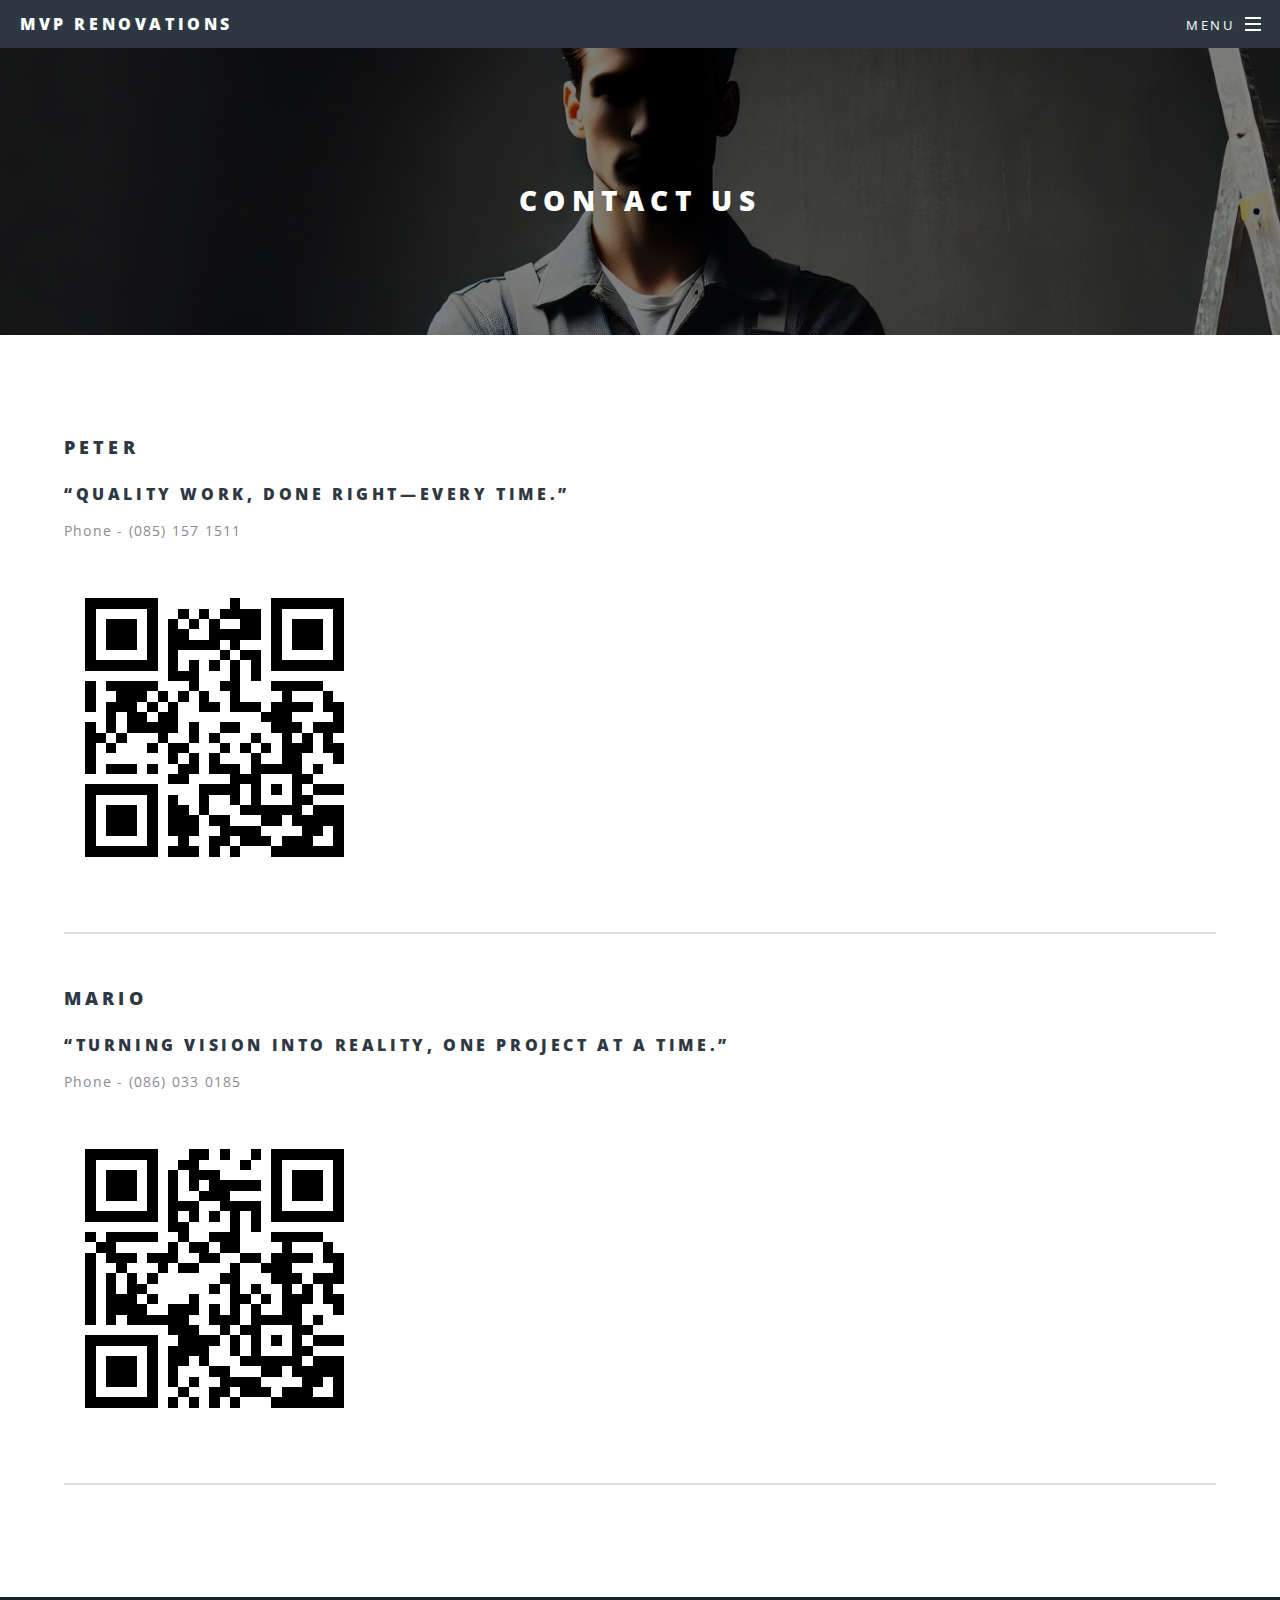
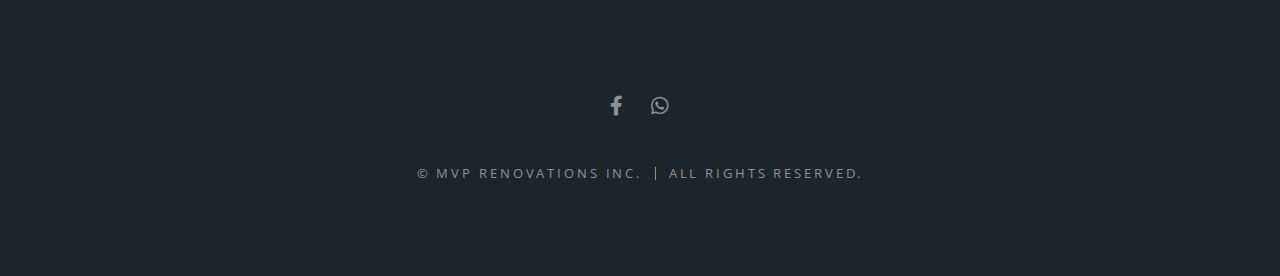
<file: elements.html>
<!DOCTYPE HTML>
<!--
	Spectral by HTML5 UP
	html5up.net | @ajlkn
	Free for personal and commercial use under the CCA 3.0 license (html5up.net/license)
-->
<html>
	<head>
		<title>MVP Renovations</title>
		<meta charset="utf-8" />
		<meta name="viewport" content="width=device-width, initial-scale=1, user-scalable=no" />
		<link rel="stylesheet" href="assets/css/main.css" />
		<noscript><link rel="stylesheet" href="assets/css/noscript.css" /></noscript>
	</head>
	<body class="is-preload">

		<!-- Page Wrapper -->
			<div id="page-wrapper">

				<!-- Header -->
					<header id="header">
						<h1><a href="index.html">MVP Renovations</a></h1>
						<nav id="nav">
							<ul>
								<li class="special">
									<a href="#menu" class="menuToggle"><span>Menu</span></a>
									<div id="menu">
										<ul>
											<li><a href="index.html">Home</a></li>
											<li><a href="elements.html">Contact Us</a></li>
										</ul>
									</div>
								</li>
							</ul>
						</nav>
					</header>

				<!-- Main -->
					<article id="main">
						<header>
							<h2>Contact Us</h2>
						</header>
						<section class="wrapper style5">
							<div class="inner">

								<section>
									<header>
										<h3>Peter</h3>
										<h4>“Quality work, done right—every time.”</h4>
										<p>Phone - (085) 157 1511</p>
										<img src="images/wa01.png" alt="">
									</header>
									<hr />
									<header>
										<h3>Mario</h3>
										<h4>“Turning vision into reality, one project at a time.”</h4>
										<p>Phone - (086) 033 0185</p>
										<img src="images/wa02.png" alt="">
									</header>
									<hr />
								</section>
							</div>
						</section>
					</article>
				

				<!-- Footer -->
					<footer id="footer">
						<ul class="icons">
							<li><a href="#" class="icon brands fa-facebook-f"><span class="label">Facebook</span></a></li>
							<li><a href="#" class="icon brands fa-whatsapp"><span class="label">Whatsapp</span></a></li>
						</ul>
						<ul class="copyright">
							<li>&copy; MVP Renovations Inc.</li><li>All rights reserved.</li>
						</ul>
					</footer>

			</div>

		<!-- Scripts -->
			<script src="assets/js/jquery.min.js"></script>
			<script src="assets/js/jquery.scrollex.min.js"></script>
			<script src="assets/js/jquery.scrolly.min.js"></script>
			<script src="assets/js/browser.min.js"></script>
			<script src="assets/js/breakpoints.min.js"></script>
			<script src="assets/js/util.js"></script>
			<script src="assets/js/main.js"></script>

	</body>
</html>
</file>
<file: assets/css/noscript.css>
/*
	Spectral by HTML5 UP
	html5up.net | @ajlkn
	Free for personal and commercial use under the CCA 3.0 license (html5up.net/license)
*/

/* Banner */

	body.is-preload #banner h2 {
		-moz-transform: none;
		-webkit-transform: none;
		-ms-transform: none;
		transform: none;
		opacity: 1;
	}

		body.is-preload #banner h2:before, body.is-preload #banner h2:after {
			width: 100%;
		}

	body.is-preload #banner .more {
		-moz-transform: none;
		-webkit-transform: none;
		-ms-transform: none;
		transform: none;
		opacity: 1;
	}

	body.is-preload #banner:after {
		opacity: 0;
	}
</file>
<file: assets/css/main.css>
@import url(fontawesome-all.min.css);
@import url("https://fonts.googleapis.com/css?family=Open+Sans:400,400italic,600,600italic,800,800italic");

/*
	Spectral by HTML5 UP
	html5up.net | @ajlkn
	Free for personal and commercial use under the CCA 3.0 license (html5up.net/license)
*/

html, body, div, span, applet, object,
iframe, h1, h2, h3, h4, h5, h6, p, blockquote,
pre, a, abbr, acronym, address, big, cite,
code, del, dfn, em, img, ins, kbd, q, s, samp,
small, strike, strong, sub, sup, tt, var, b,
u, i, center, dl, dt, dd, ol, ul, li, fieldset,
form, label, legend, table, caption, tbody,
tfoot, thead, tr, th, td, article, aside,
canvas, details, embed, figure, figcaption,
footer, header, hgroup, menu, nav, output, ruby,
section, summary, time, mark, audio, video {
	margin: 0;
	padding: 0;
	border: 0;
	font-size: 100%;
	font: inherit;
	vertical-align: baseline;}

article, aside, details, figcaption, figure,
footer, header, hgroup, menu, nav, section {
	display: block;}

body {
	line-height: 1;
}

ol, ul {
	list-style: none;
}

blockquote, q {
	quotes: none;
}

	blockquote:before, blockquote:after, q:before, q:after {
		content: '';
		content: none;
	}

table {
	border-collapse: collapse;
	border-spacing: 0;
}

body {
	-webkit-text-size-adjust: none;
}

mark {
	background-color: transparent;
	color: inherit;
}

input::-moz-focus-inner {
	border: 0;
	padding: 0;
}

input, select, textarea {
	-moz-appearance: none;
	-webkit-appearance: none;
	-ms-appearance: none;
	appearance: none;
}

/* Basic */

	@-ms-viewport {
		width: device-width;
	}

	html {
		box-sizing: border-box;
	}

	*, *:before, *:after {
		box-sizing: inherit;
	}

	body {
		background: #202020;
	}

		body.is-preload *, body.is-preload *:before, body.is-preload *:after {
			-moz-animation: none !important;
			-webkit-animation: none !important;
			-ms-animation: none !important;
			animation: none !important;
			-moz-transition: none !important;
			-webkit-transition: none !important;
			-ms-transition: none !important;
			transition: none !important;
		}

	body, input, select, textarea {
		color: #fff;
		font-family: "Open Sans", Helvetica, sans-serif;
		font-size: 15pt;
		font-weight: 400;
		letter-spacing: 0.075em;
		line-height: 1.65em;
	}

		@media screen and (max-width: 1680px) {

			body, input, select, textarea {
				font-size: 13pt;
			}

		}

		@media screen and (max-width: 1280px) {

			body, input, select, textarea {
				font-size: 12pt;
			}

		}

		@media screen and (max-width: 736px) {

			body, input, select, textarea {
				font-size: 11pt;
				letter-spacing: 0.0375em;
			}

		}

	a {
		-moz-transition: color 0.2s ease, border-bottom-color 0.2s ease;
		-webkit-transition: color 0.2s ease, border-bottom-color 0.2s ease;
		-ms-transition: color 0.2s ease, border-bottom-color 0.2s ease;
		transition: color 0.2s ease, border-bottom-color 0.2s ease;
		border-bottom: dotted 1px;
		color: inherit;
		text-decoration: none;
	}

		a:hover {
			border-bottom-color: transparent;
		}

	strong, b {
		color: #fff;
		font-weight: 600;
	}

	em, i {
		font-style: italic;
	}

	p {
		margin: 0 0 2em 0;
	}

	h1, h2, h3, h4, h5, h6 {
		color: #fff;
		font-weight: 800;
		letter-spacing: 0.225em;
		line-height: 1em;
		margin: 0 0 1em 0;
		text-transform: uppercase;
	}

		h1 a, h2 a, h3 a, h4 a, h5 a, h6 a {
			color: inherit;
			text-decoration: none;
		}

	h2 {
		font-size: 1.35em;
		line-height: 1.75em;
	}

		@media screen and (max-width: 736px) {

			h2 {
				font-size: 1.1em;
				line-height: 1.65em;
			}

		}

	h3 {
		font-size: 1.15em;
		line-height: 1.75em;
	}

		@media screen and (max-width: 736px) {

			h3 {
				font-size: 1em;
				line-height: 1.65em;
			}

		}

	h4 {
		font-size: 1em;
		line-height: 1.5em;
	}

	h5 {
		font-size: 0.8em;
		line-height: 1.5em;
	}

	h6 {
		font-size: 0.7em;
		line-height: 1.5em;
	}

	sub {
		font-size: 0.8em;
		position: relative;
		top: 0.5em;
	}

	sup {
		font-size: 0.8em;
		position: relative;
		top: -0.5em;
	}

	hr {
		border: 0;
		border-bottom: solid 2px #fff;
		margin: 3em 0;
	}

		hr.major {
			margin: 4.5em 0;
		}

	blockquote {
		border-left: solid 4px #fff;
		font-style: italic;
		margin: 0 0 2em 0;
		padding: 0.5em 0 0.5em 2em;
	}

	code {
		background: rgba(144, 144, 144, 0.25);
		border-radius: 3px;
		font-family: "Courier New", monospace;
		font-size: 0.9em;
		letter-spacing: 0;
		margin: 0 0.25em;
		padding: 0.25em 0.65em;
	}

	pre {
		-webkit-overflow-scrolling: touch;
		font-family: "Courier New", monospace;
		font-size: 0.9em;
		margin: 0 0 2em 0;
	}

		pre code {
			display: block;
			line-height: 1.75em;
			padding: 1em 1.5em;
			overflow-x: auto;
		}

	.align-left {
		text-align: left;
	}

	.align-center {
		text-align: center;
	}

	.align-right {
		text-align: right;
	}

/* Row */

	.row {
		display: flex;
		flex-wrap: wrap;
		box-sizing: border-box;
		align-items: stretch;
	}

		.row > * {
			box-sizing: border-box;
		}

		.row.gtr-uniform > * > :last-child {
			margin-bottom: 0;
		}

		.row.aln-left {
			justify-content: flex-start;
		}

		.row.aln-center {
			justify-content: center;
		}

		.row.aln-right {
			justify-content: flex-end;
		}

		.row.aln-top {
			align-items: flex-start;
		}

		.row.aln-middle {
			align-items: center;
		}

		.row.aln-bottom {
			align-items: flex-end;
		}

		.row > .imp {
			order: -1;
		}

		.row > .col-1 {
			width: 8.33333%;
		}

		.row > .off-1 {
			margin-left: 8.33333%;
		}

		.row > .col-2 {
			width: 16.66667%;
		}

		.row > .off-2 {
			margin-left: 16.66667%;
		}

		.row > .col-3 {
			width: 25%;
		}

		.row > .off-3 {
			margin-left: 25%;
		}

		.row > .col-4 {
			width: 33.33333%;
		}

		.row > .off-4 {
			margin-left: 33.33333%;
		}

		.row > .col-5 {
			width: 41.66667%;
		}

		.row > .off-5 {
			margin-left: 41.66667%;
		}

		.row > .col-6 {
			width: 50%;
		}

		.row > .off-6 {
			margin-left: 50%;
		}

		.row > .col-7 {
			width: 58.33333%;
		}

		.row > .off-7 {
			margin-left: 58.33333%;
		}

		.row > .col-8 {
			width: 66.66667%;
		}

		.row > .off-8 {
			margin-left: 66.66667%;
		}

		.row > .col-9 {
			width: 75%;
		}

		.row > .off-9 {
			margin-left: 75%;
		}

		.row > .col-10 {
			width: 83.33333%;
		}

		.row > .off-10 {
			margin-left: 83.33333%;
		}

		.row > .col-11 {
			width: 91.66667%;
		}

		.row > .off-11 {
			margin-left: 91.66667%;
		}

		.row > .col-12 {
			width: 100%;
		}

		.row > .off-12 {
			margin-left: 100%;
		}

		.row.gtr-0 {
			margin-top: 0;
			margin-left: 0em;
		}

			.row.gtr-0 > * {
				padding: 0 0 0 0em;
			}

			.row.gtr-0.gtr-uniform {
				margin-top: 0em;
			}

				.row.gtr-0.gtr-uniform > * {
					padding-top: 0em;
				}

		.row.gtr-25 {
			margin-top: 0;
			margin-left: -0.375em;
		}

			.row.gtr-25 > * {
				padding: 0 0 0 0.375em;
			}

			.row.gtr-25.gtr-uniform {
				margin-top: -0.375em;
			}

				.row.gtr-25.gtr-uniform > * {
					padding-top: 0.375em;
				}

		.row.gtr-50 {
			margin-top: 0;
			margin-left: -0.75em;
		}

			.row.gtr-50 > * {
				padding: 0 0 0 0.75em;
			}

			.row.gtr-50.gtr-uniform {
				margin-top: -0.75em;
			}

				.row.gtr-50.gtr-uniform > * {
					padding-top: 0.75em;
				}

		.row {
			margin-top: 0;
			margin-left: -1.5em;
		}

			.row > * {
				padding: 0 0 0 1.5em;
			}

			.row.gtr-uniform {
				margin-top: -1.5em;
			}

				.row.gtr-uniform > * {
					padding-top: 1.5em;
				}

		.row.gtr-150 {
			margin-top: 0;
			margin-left: -2.25em;
		}

			.row.gtr-150 > * {
				padding: 0 0 0 2.25em;
			}

			.row.gtr-150.gtr-uniform {
				margin-top: -2.25em;
			}

				.row.gtr-150.gtr-uniform > * {
					padding-top: 2.25em;
				}

		.row.gtr-200 {
			margin-top: 0;
			margin-left: -3em;
		}

			.row.gtr-200 > * {
				padding: 0 0 0 3em;
			}

			.row.gtr-200.gtr-uniform {
				margin-top: -3em;
			}

				.row.gtr-200.gtr-uniform > * {
					padding-top: 3em;
				}

		@media screen and (max-width: 1680px) {

			.row {
				display: flex;
				flex-wrap: wrap;
				box-sizing: border-box;
				align-items: stretch;
			}

				.row > * {
					box-sizing: border-box;
				}

				.row.gtr-uniform > * > :last-child {
					margin-bottom: 0;
				}

				.row.aln-left {
					justify-content: flex-start;
				}

				.row.aln-center {
					justify-content: center;
				}

				.row.aln-right {
					justify-content: flex-end;
				}

				.row.aln-top {
					align-items: flex-start;
				}

				.row.aln-middle {
					align-items: center;
				}

				.row.aln-bottom {
					align-items: flex-end;
				}

				.row > .imp-xlarge {
					order: -1;
				}

				.row > .col-1-xlarge {
					width: 8.33333%;
				}

				.row > .off-1-xlarge {
					margin-left: 8.33333%;
				}

				.row > .col-2-xlarge {
					width: 16.66667%;
				}

				.row > .off-2-xlarge {
					margin-left: 16.66667%;
				}

				.row > .col-3-xlarge {
					width: 25%;
				}

				.row > .off-3-xlarge {
					margin-left: 25%;
				}

				.row > .col-4-xlarge {
					width: 33.33333%;
				}

				.row > .off-4-xlarge {
					margin-left: 33.33333%;
				}

				.row > .col-5-xlarge {
					width: 41.66667%;
				}

				.row > .off-5-xlarge {
					margin-left: 41.66667%;
				}

				.row > .col-6-xlarge {
					width: 50%;
				}

				.row > .off-6-xlarge {
					margin-left: 50%;
				}

				.row > .col-7-xlarge {
					width: 58.33333%;
				}

				.row > .off-7-xlarge {
					margin-left: 58.33333%;
				}

				.row > .col-8-xlarge {
					width: 66.66667%;
				}

				.row > .off-8-xlarge {
					margin-left: 66.66667%;
				}

				.row > .col-9-xlarge {
					width: 75%;
				}

				.row > .off-9-xlarge {
					margin-left: 75%;
				}

				.row > .col-10-xlarge {
					width: 83.33333%;
				}

				.row > .off-10-xlarge {
					margin-left: 83.33333%;
				}

				.row > .col-11-xlarge {
					width: 91.66667%;
				}

				.row > .off-11-xlarge {
					margin-left: 91.66667%;
				}

				.row > .col-12-xlarge {
					width: 100%;
				}

				.row > .off-12-xlarge {
					margin-left: 100%;
				}

				.row.gtr-0 {
					margin-top: 0;
					margin-left: 0em;
				}

					.row.gtr-0 > * {
						padding: 0 0 0 0em;
					}

					.row.gtr-0.gtr-uniform {
						margin-top: 0em;
					}

						.row.gtr-0.gtr-uniform > * {
							padding-top: 0em;
						}

				.row.gtr-25 {
					margin-top: 0;
					margin-left: -0.375em;
				}

					.row.gtr-25 > * {
						padding: 0 0 0 0.375em;
					}

					.row.gtr-25.gtr-uniform {
						margin-top: -0.375em;
					}

						.row.gtr-25.gtr-uniform > * {
							padding-top: 0.375em;
						}

				.row.gtr-50 {
					margin-top: 0;
					margin-left: -0.75em;
				}

					.row.gtr-50 > * {
						padding: 0 0 0 0.75em;
					}

					.row.gtr-50.gtr-uniform {
						margin-top: -0.75em;
					}

						.row.gtr-50.gtr-uniform > * {
							padding-top: 0.75em;
						}

				.row {
					margin-top: 0;
					margin-left: -1.5em;
				}

					.row > * {
						padding: 0 0 0 1.5em;
					}

					.row.gtr-uniform {
						margin-top: -1.5em;
					}

						.row.gtr-uniform > * {
							padding-top: 1.5em;
						}

				.row.gtr-150 {
					margin-top: 0;
					margin-left: -2.25em;
				}

					.row.gtr-150 > * {
						padding: 0 0 0 2.25em;
					}

					.row.gtr-150.gtr-uniform {
						margin-top: -2.25em;
					}

						.row.gtr-150.gtr-uniform > * {
							padding-top: 2.25em;
						}

				.row.gtr-200 {
					margin-top: 0;
					margin-left: -3em;
				}

					.row.gtr-200 > * {
						padding: 0 0 0 3em;
					}

					.row.gtr-200.gtr-uniform {
						margin-top: -3em;
					}

						.row.gtr-200.gtr-uniform > * {
							padding-top: 3em;
						}

		}

		@media screen and (max-width: 1280px) {

			.row {
				display: flex;
				flex-wrap: wrap;
				box-sizing: border-box;
				align-items: stretch;
			}

				.row > * {
					box-sizing: border-box;
				}

				.row.gtr-uniform > * > :last-child {
					margin-bottom: 0;
				}

				.row.aln-left {
					justify-content: flex-start;
				}

				.row.aln-center {
					justify-content: center;
				}

				.row.aln-right {
					justify-content: flex-end;
				}

				.row.aln-top {
					align-items: flex-start;
				}

				.row.aln-middle {
					align-items: center;
				}

				.row.aln-bottom {
					align-items: flex-end;
				}

				.row > .imp-large {
					order: -1;
				}

				.row > .col-1-large {
					width: 8.33333%;
				}

				.row > .off-1-large {
					margin-left: 8.33333%;
				}

				.row > .col-2-large {
					width: 16.66667%;
				}

				.row > .off-2-large {
					margin-left: 16.66667%;
				}

				.row > .col-3-large {
					width: 25%;
				}

				.row > .off-3-large {
					margin-left: 25%;
				}

				.row > .col-4-large {
					width: 33.33333%;
				}

				.row > .off-4-large {
					margin-left: 33.33333%;
				}

				.row > .col-5-large {
					width: 41.66667%;
				}

				.row > .off-5-large {
					margin-left: 41.66667%;
				}

				.row > .col-6-large {
					width: 50%;
				}

				.row > .off-6-large {
					margin-left: 50%;
				}

				.row > .col-7-large {
					width: 58.33333%;
				}

				.row > .off-7-large {
					margin-left: 58.33333%;
				}

				.row > .col-8-large {
					width: 66.66667%;
				}

				.row > .off-8-large {
					margin-left: 66.66667%;
				}

				.row > .col-9-large {
					width: 75%;
				}

				.row > .off-9-large {
					margin-left: 75%;
				}

				.row > .col-10-large {
					width: 83.33333%;
				}

				.row > .off-10-large {
					margin-left: 83.33333%;
				}

				.row > .col-11-large {
					width: 91.66667%;
				}

				.row > .off-11-large {
					margin-left: 91.66667%;
				}

				.row > .col-12-large {
					width: 100%;
				}

				.row > .off-12-large {
					margin-left: 100%;
				}

				.row.gtr-0 {
					margin-top: 0;
					margin-left: 0em;
				}

					.row.gtr-0 > * {
						padding: 0 0 0 0em;
					}

					.row.gtr-0.gtr-uniform {
						margin-top: 0em;
					}

						.row.gtr-0.gtr-uniform > * {
							padding-top: 0em;
						}

				.row.gtr-25 {
					margin-top: 0;
					margin-left: -0.375em;
				}

					.row.gtr-25 > * {
						padding: 0 0 0 0.375em;
					}

					.row.gtr-25.gtr-uniform {
						margin-top: -0.375em;
					}

						.row.gtr-25.gtr-uniform > * {
							padding-top: 0.375em;
						}

				.row.gtr-50 {
					margin-top: 0;
					margin-left: -0.75em;
				}

					.row.gtr-50 > * {
						padding: 0 0 0 0.75em;
					}

					.row.gtr-50.gtr-uniform {
						margin-top: -0.75em;
					}

						.row.gtr-50.gtr-uniform > * {
							padding-top: 0.75em;
						}

				.row {
					margin-top: 0;
					margin-left: -1.5em;
				}

					.row > * {
						padding: 0 0 0 1.5em;
					}

					.row.gtr-uniform {
						margin-top: -1.5em;
					}

						.row.gtr-uniform > * {
							padding-top: 1.5em;
						}

				.row.gtr-150 {
					margin-top: 0;
					margin-left: -2.25em;
				}

					.row.gtr-150 > * {
						padding: 0 0 0 2.25em;
					}

					.row.gtr-150.gtr-uniform {
						margin-top: -2.25em;
					}

						.row.gtr-150.gtr-uniform > * {
							padding-top: 2.25em;
						}

				.row.gtr-200 {
					margin-top: 0;
					margin-left: -3em;
				}

					.row.gtr-200 > * {
						padding: 0 0 0 3em;
					}

					.row.gtr-200.gtr-uniform {
						margin-top: -3em;
					}

						.row.gtr-200.gtr-uniform > * {
							padding-top: 3em;
						}

		}

		@media screen and (max-width: 980px) {

			.row {
				display: flex;
				flex-wrap: wrap;
				box-sizing: border-box;
				align-items: stretch;
			}

				.row > * {
					box-sizing: border-box;
				}

				.row.gtr-uniform > * > :last-child {
					margin-bottom: 0;
				}

				.row.aln-left {
					justify-content: flex-start;
				}

				.row.aln-center {
					justify-content: center;
				}

				.row.aln-right {
					justify-content: flex-end;
				}

				.row.aln-top {
					align-items: flex-start;
				}

				.row.aln-middle {
					align-items: center;
				}

				.row.aln-bottom {
					align-items: flex-end;
				}

				.row > .imp-medium {
					order: -1;
				}

				.row > .col-1-medium {
					width: 8.33333%;
				}

				.row > .off-1-medium {
					margin-left: 8.33333%;
				}

				.row > .col-2-medium {
					width: 16.66667%;
				}

				.row > .off-2-medium {
					margin-left: 16.66667%;
				}

				.row > .col-3-medium {
					width: 25%;
				}

				.row > .off-3-medium {
					margin-left: 25%;
				}

				.row > .col-4-medium {
					width: 33.33333%;
				}

				.row > .off-4-medium {
					margin-left: 33.33333%;
				}

				.row > .col-5-medium {
					width: 41.66667%;
				}

				.row > .off-5-medium {
					margin-left: 41.66667%;
				}

				.row > .col-6-medium {
					width: 50%;
				}

				.row > .off-6-medium {
					margin-left: 50%;
				}

				.row > .col-7-medium {
					width: 58.33333%;
				}

				.row > .off-7-medium {
					margin-left: 58.33333%;
				}

				.row > .col-8-medium {
					width: 66.66667%;
				}

				.row > .off-8-medium {
					margin-left: 66.66667%;
				}

				.row > .col-9-medium {
					width: 75%;
				}

				.row > .off-9-medium {
					margin-left: 75%;
				}

				.row > .col-10-medium {
					width: 83.33333%;
				}

				.row > .off-10-medium {
					margin-left: 83.33333%;
				}

				.row > .col-11-medium {
					width: 91.66667%;
				}

				.row > .off-11-medium {
					margin-left: 91.66667%;
				}

				.row > .col-12-medium {
					width: 100%;
				}

				.row > .off-12-medium {
					margin-left: 100%;
				}

				.row.gtr-0 {
					margin-top: 0;
					margin-left: 0em;
				}

					.row.gtr-0 > * {
						padding: 0 0 0 0em;
					}

					.row.gtr-0.gtr-uniform {
						margin-top: 0em;
					}

						.row.gtr-0.gtr-uniform > * {
							padding-top: 0em;
						}

				.row.gtr-25 {
					margin-top: 0;
					margin-left: -0.375em;
				}

					.row.gtr-25 > * {
						padding: 0 0 0 0.375em;
					}

					.row.gtr-25.gtr-uniform {
						margin-top: -0.375em;
					}

						.row.gtr-25.gtr-uniform > * {
							padding-top: 0.375em;
						}

				.row.gtr-50 {
					margin-top: 0;
					margin-left: -0.75em;
				}

					.row.gtr-50 > * {
						padding: 0 0 0 0.75em;
					}

					.row.gtr-50.gtr-uniform {
						margin-top: -0.75em;
					}

						.row.gtr-50.gtr-uniform > * {
							padding-top: 0.75em;
						}

				.row {
					margin-top: 0;
					margin-left: -1.5em;
				}

					.row > * {
						padding: 0 0 0 1.5em;
					}

					.row.gtr-uniform {
						margin-top: -1.5em;
					}

						.row.gtr-uniform > * {
							padding-top: 1.5em;
						}

				.row.gtr-150 {
					margin-top: 0;
					margin-left: -2.25em;
				}

					.row.gtr-150 > * {
						padding: 0 0 0 2.25em;
					}

					.row.gtr-150.gtr-uniform {
						margin-top: -2.25em;
					}

						.row.gtr-150.gtr-uniform > * {
							padding-top: 2.25em;
						}

				.row.gtr-200 {
					margin-top: 0;
					margin-left: -3em;
				}

					.row.gtr-200 > * {
						padding: 0 0 0 3em;
					}

					.row.gtr-200.gtr-uniform {
						margin-top: -3em;
					}

						.row.gtr-200.gtr-uniform > * {
							padding-top: 3em;
						}

		}

		@media screen and (max-width: 736px) {

			.row {
				display: flex;
				flex-wrap: wrap;
				box-sizing: border-box;
				align-items: stretch;
			}

				.row > * {
					box-sizing: border-box;
				}

				.row.gtr-uniform > * > :last-child {
					margin-bottom: 0;
				}

				.row.aln-left {
					justify-content: flex-start;
				}

				.row.aln-center {
					justify-content: center;
				}

				.row.aln-right {
					justify-content: flex-end;
				}

				.row.aln-top {
					align-items: flex-start;
				}

				.row.aln-middle {
					align-items: center;
				}

				.row.aln-bottom {
					align-items: flex-end;
				}

				.row > .imp-small {
					order: -1;
				}

				.row > .col-1-small {
					width: 8.33333%;
				}

				.row > .off-1-small {
					margin-left: 8.33333%;
				}

				.row > .col-2-small {
					width: 16.66667%;
				}

				.row > .off-2-small {
					margin-left: 16.66667%;
				}

				.row > .col-3-small {
					width: 25%;
				}

				.row > .off-3-small {
					margin-left: 25%;
				}

				.row > .col-4-small {
					width: 33.33333%;
				}

				.row > .off-4-small {
					margin-left: 33.33333%;
				}

				.row > .col-5-small {
					width: 41.66667%;
				}

				.row > .off-5-small {
					margin-left: 41.66667%;
				}

				.row > .col-6-small {
					width: 50%;
				}

				.row > .off-6-small {
					margin-left: 50%;
				}

				.row > .col-7-small {
					width: 58.33333%;
				}

				.row > .off-7-small {
					margin-left: 58.33333%;
				}

				.row > .col-8-small {
					width: 66.66667%;
				}

				.row > .off-8-small {
					margin-left: 66.66667%;
				}

				.row > .col-9-small {
					width: 75%;
				}

				.row > .off-9-small {
					margin-left: 75%;
				}

				.row > .col-10-small {
					width: 83.33333%;
				}

				.row > .off-10-small {
					margin-left: 83.33333%;
				}

				.row > .col-11-small {
					width: 91.66667%;
				}

				.row > .off-11-small {
					margin-left: 91.66667%;
				}

				.row > .col-12-small {
					width: 100%;
				}

				.row > .off-12-small {
					margin-left: 100%;
				}

				.row.gtr-0 {
					margin-top: 0;
					margin-left: 0em;
				}

					.row.gtr-0 > * {
						padding: 0 0 0 0em;
					}

					.row.gtr-0.gtr-uniform {
						margin-top: 0em;
					}

						.row.gtr-0.gtr-uniform > * {
							padding-top: 0em;
						}

				.row.gtr-25 {
					margin-top: 0;
					margin-left: -0.375em;
				}

					.row.gtr-25 > * {
						padding: 0 0 0 0.375em;
					}

					.row.gtr-25.gtr-uniform {
						margin-top: -0.375em;
					}

						.row.gtr-25.gtr-uniform > * {
							padding-top: 0.375em;
						}

				.row.gtr-50 {
					margin-top: 0;
					margin-left: -0.75em;
				}

					.row.gtr-50 > * {
						padding: 0 0 0 0.75em;
					}

					.row.gtr-50.gtr-uniform {
						margin-top: -0.75em;
					}

						.row.gtr-50.gtr-uniform > * {
							padding-top: 0.75em;
						}

				.row {
					margin-top: 0;
					margin-left: -1.5em;
				}

					.row > * {
						padding: 0 0 0 1.5em;
					}

					.row.gtr-uniform {
						margin-top: -1.5em;
					}

						.row.gtr-uniform > * {
							padding-top: 1.5em;
						}

				.row.gtr-150 {
					margin-top: 0;
					margin-left: -2.25em;
				}

					.row.gtr-150 > * {
						padding: 0 0 0 2.25em;
					}

					.row.gtr-150.gtr-uniform {
						margin-top: -2.25em;
					}

						.row.gtr-150.gtr-uniform > * {
							padding-top: 2.25em;
						}

				.row.gtr-200 {
					margin-top: 0;
					margin-left: -3em;
				}

					.row.gtr-200 > * {
						padding: 0 0 0 3em;
					}

					.row.gtr-200.gtr-uniform {
						margin-top: -3em;
					}

						.row.gtr-200.gtr-uniform > * {
							padding-top: 3em;
						}

		}

		@media screen and (max-width: 480px) {

			.row {
				display: flex;
				flex-wrap: wrap;
				box-sizing: border-box;
				align-items: stretch;
			}

				.row > * {
					box-sizing: border-box;
				}

				.row.gtr-uniform > * > :last-child {
					margin-bottom: 0;
				}

				.row.aln-left {
					justify-content: flex-start;
				}

				.row.aln-center {
					justify-content: center;
				}

				.row.aln-right {
					justify-content: flex-end;
				}

				.row.aln-top {
					align-items: flex-start;
				}

				.row.aln-middle {
					align-items: center;
				}

				.row.aln-bottom {
					align-items: flex-end;
				}

				.row > .imp-xsmall {
					order: -1;
				}

				.row > .col-1-xsmall {
					width: 8.33333%;
				}

				.row > .off-1-xsmall {
					margin-left: 8.33333%;
				}

				.row > .col-2-xsmall {
					width: 16.66667%;
				}

				.row > .off-2-xsmall {
					margin-left: 16.66667%;
				}

				.row > .col-3-xsmall {
					width: 25%;
				}

				.row > .off-3-xsmall {
					margin-left: 25%;
				}

				.row > .col-4-xsmall {
					width: 33.33333%;
				}

				.row > .off-4-xsmall {
					margin-left: 33.33333%;
				}

				.row > .col-5-xsmall {
					width: 41.66667%;
				}

				.row > .off-5-xsmall {
					margin-left: 41.66667%;
				}

				.row > .col-6-xsmall {
					width: 50%;
				}

				.row > .off-6-xsmall {
					margin-left: 50%;
				}

				.row > .col-7-xsmall {
					width: 58.33333%;
				}

				.row > .off-7-xsmall {
					margin-left: 58.33333%;
				}

				.row > .col-8-xsmall {
					width: 66.66667%;
				}

				.row > .off-8-xsmall {
					margin-left: 66.66667%;
				}

				.row > .col-9-xsmall {
					width: 75%;
				}

				.row > .off-9-xsmall {
					margin-left: 75%;
				}

				.row > .col-10-xsmall {
					width: 83.33333%;
				}

				.row > .off-10-xsmall {
					margin-left: 83.33333%;
				}

				.row > .col-11-xsmall {
					width: 91.66667%;
				}

				.row > .off-11-xsmall {
					margin-left: 91.66667%;
				}

				.row > .col-12-xsmall {
					width: 100%;
				}

				.row > .off-12-xsmall {
					margin-left: 100%;
				}

				.row.gtr-0 {
					margin-top: 0;
					margin-left: 0em;
				}

					.row.gtr-0 > * {
						padding: 0 0 0 0em;
					}

					.row.gtr-0.gtr-uniform {
						margin-top: 0em;
					}

						.row.gtr-0.gtr-uniform > * {
							padding-top: 0em;
						}

				.row.gtr-25 {
					margin-top: 0;
					margin-left: -0.375em;
				}

					.row.gtr-25 > * {
						padding: 0 0 0 0.375em;
					}

					.row.gtr-25.gtr-uniform {
						margin-top: -0.375em;
					}

						.row.gtr-25.gtr-uniform > * {
							padding-top: 0.375em;
						}

				.row.gtr-50 {
					margin-top: 0;
					margin-left: -0.75em;
				}

					.row.gtr-50 > * {
						padding: 0 0 0 0.75em;
					}

					.row.gtr-50.gtr-uniform {
						margin-top: -0.75em;
					}

						.row.gtr-50.gtr-uniform > * {
							padding-top: 0.75em;
						}

				.row {
					margin-top: 0;
					margin-left: -1.5em;
				}

					.row > * {
						padding: 0 0 0 1.5em;
					}

					.row.gtr-uniform {
						margin-top: -1.5em;
					}

						.row.gtr-uniform > * {
							padding-top: 1.5em;
						}

				.row.gtr-150 {
					margin-top: 0;
					margin-left: -2.25em;
				}

					.row.gtr-150 > * {
						padding: 0 0 0 2.25em;
					}

					.row.gtr-150.gtr-uniform {
						margin-top: -2.25em;
					}

						.row.gtr-150.gtr-uniform > * {
							padding-top: 2.25em;
						}

				.row.gtr-200 {
					margin-top: 0;
					margin-left: -3em;
				}

					.row.gtr-200 > * {
						padding: 0 0 0 3em;
					}

					.row.gtr-200.gtr-uniform {
						margin-top: -3em;
					}

						.row.gtr-200.gtr-uniform > * {
							padding-top: 3em;
						}

		}

/* Section/Article */

	section.special, article.special {
		text-align: center;
	}

	header p {
		color: rgba(255, 255, 255, 0.5);
		position: relative;
		top: -0.25em;
	}

	header h3 + p {
		font-size: 1.1em;
	}

	header h4 + p,
	header h5 + p,
	header h6 + p {
		font-size: 0.9em;
	}

	header.major {
		margin: 0 0 3.5em 0;
	}

		header.major h2, header.major h3, header.major h4, header.major h5, header.major h6 {
			border-bottom: solid 2px #fff;
			display: inline-block;
			padding-bottom: 1em;
			position: relative;
		}

			header.major h2:after, header.major h3:after, header.major h4:after, header.major h5:after, header.major h6:after {
				content: '';
				display: block;
				height: 1px;
			}

		header.major p {
			color: #fff;
			top: 0;
		}

		@media screen and (max-width: 736px) {

			header.major {
				margin: 0 0 2em 0;
			}

		}

	@media screen and (max-width: 980px) {

		header br {
			display: none;
		}

	}

/* Form */

	form {
		margin: 0 0 2em 0;
	}

	label {
		color: #fff;
		display: block;
		font-size: 0.9em;
		font-weight: 600;
		margin: 0 0 1em 0;
	}

	input[type="text"],
	input[type="password"],
	input[type="email"],
	select,
	textarea {
		-moz-appearance: none;
		-webkit-appearance: none;
		-ms-appearance: none;
		appearance: none;
		background-color: rgba(144, 144, 144, 0.25);
		border-radius: 3px;
		border: none;
		color: inherit;
		display: block;
		outline: 0;
		padding: 0 1em;
		text-decoration: none;
		width: 100%;
	}

		input[type="text"]:invalid,
		input[type="password"]:invalid,
		input[type="email"]:invalid,
		select:invalid,
		textarea:invalid {
			box-shadow: none;
		}

		input[type="text"]:focus,
		input[type="password"]:focus,
		input[type="email"]:focus,
		select:focus,
		textarea:focus {
			box-shadow: 0 0 0 2px #97aba9;
		}

	select {
		background-size: 1.25em;
		background-repeat: no-repeat;
		background-position: calc(100% - 1em) center;
		height: 2.75em;
		padding-right: 2.75em;
		text-overflow: ellipsis;
	}

		select:focus::-ms-value {
			background-color: transparent;
		}

		select::-ms-expand {
			display: none;
		}

	input[type="text"],
	input[type="password"],
	input[type="email"],
	select {
		height: 2.75em;
	}

	textarea {
		padding: 0.75em 1em;
	}

	input[type="checkbox"],
	input[type="radio"] {
		-moz-appearance: none;
		-webkit-appearance: none;
		-ms-appearance: none;
		appearance: none;
		display: block;
		float: left;
		margin-right: -2em;
		opacity: 0;
		width: 1em;
		z-index: -1;
	}

		input[type="checkbox"] + label,
		input[type="radio"] + label {
			text-decoration: none;
			color: #fff;
			cursor: pointer;
			display: inline-block;
			font-size: 1em;
			font-weight: 400;
			padding-left: 2.4em;
			padding-right: 0.75em;
			position: relative;
		}

			input[type="checkbox"] + label:before,
			input[type="radio"] + label:before {
				-moz-osx-font-smoothing: grayscale;
				-webkit-font-smoothing: antialiased;
				display: inline-block;
				font-style: normal;
				font-variant: normal;
				text-rendering: auto;
				line-height: 1;
				text-transform: none !important;
				font-family: 'Font Awesome 5 Free';
				font-weight: 900;
			}

			input[type="checkbox"] + label:before,
			input[type="radio"] + label:before {
				background: rgba(144, 144, 144, 0.25);
				border-radius: 3px;
				content: '';
				display: inline-block;
				font-size: 0.8em;
				height: 2.0625em;
				left: 0;
				line-height: 2.0625em;
				position: absolute;
				text-align: center;
				top: 0;
				width: 2.0625em;
			}

		input[type="checkbox"]:checked + label:before,
		input[type="radio"]:checked + label:before {
			background: #2e3842;
			color: #fff;
			content: '\f00c';
		}

		input[type="checkbox"]:focus + label:before,
		input[type="radio"]:focus + label:before {
			box-shadow: 0 0 0 2px #919191;
		}

	input[type="checkbox"] + label:before {
		border-radius: 3px;
	}

	input[type="radio"] + label:before {
		border-radius: 100%;
	}

	::-webkit-input-placeholder {
		color: rgba(255, 255, 255, 0.5) !important;
		opacity: 1.0;
	}

	:-moz-placeholder {
		color: rgba(255, 255, 255, 0.5) !important;
		opacity: 1.0;
	}

	::-moz-placeholder {
		color: rgba(255, 255, 255, 0.5) !important;
		opacity: 1.0;
	}

	:-ms-input-placeholder {
		color: rgba(255, 255, 255, 0.5) !important;
		opacity: 1.0;
	}

/* Box */

	.box {
		border-radius: 3px;
		border: solid 2px #fff;
		margin-bottom: 2em;
		padding: 1.5em;
	}

		.box > :last-child,
		.box > :last-child > :last-child,
		.box > :last-child > :last-child > :last-child {
			margin-bottom: 0;
		}

		.box.alt {
			border: 0;
			border-radius: 0;
			padding: 0;
		}

/* Icon */

	.icon {
		text-decoration: none;
		border-bottom: none;
		position: relative;
	}

		.icon:before {
			-moz-osx-font-smoothing: grayscale;
			-webkit-font-smoothing: antialiased;
			display: inline-block;
			font-style: normal;
			font-variant: normal;
			text-rendering: auto;
			line-height: 1;
			text-transform: none !important;
			font-family: 'Font Awesome 5 Free';
			font-weight: 400;
		}

		.icon > .label {
			display: none;
		}

		.icon:before {
			line-height: inherit;
		}

		.icon.solid:before {
			font-weight: 900;
		}

		.icon.brands:before {
			font-family: 'Font Awesome 5 Brands';
		}

		.icon.major {
			-moz-transform: rotate(-45deg);
			-webkit-transform: rotate(-45deg);
			-ms-transform: rotate(-45deg);
			transform: rotate(-45deg);
			border-radius: 3px;
			border: solid 2px #fff;
			display: inline-block;
			font-size: 1.35em;
			height: calc(3em + 2px);
			line-height: 3em;
			text-align: center;
			width: calc(3em + 2px);
		}

			.icon.major:before {
				-moz-transform: rotate(45deg);
				-webkit-transform: rotate(45deg);
				-ms-transform: rotate(45deg);
				transform: rotate(45deg);
				display: inline-block;
				font-size: 1.5em;
			}

			@media screen and (max-width: 736px) {

				.icon.major {
					font-size: 1em;
				}

			}

		.icon.style1 {
			color: #ffffff;
		}

		.icon.style2 {
			color: #ffffff;
		}

		.icon.style3 {
			color: #ffffff;
		}

/* Image */

	.image {
		border-radius: 3px;
		border: 0;
		display: inline-block;
		position: relative;
	}

		.image img {
			border-radius: 3px;
			display: block;
		}

		.image.left {
			float: left;
			margin: 0 2em 2em 0;
			top: 0.25em;
		}

		.image.right {
			float: right;
			margin: 0 0 2em 2em;
			top: 0.25em;
		}

		.image.left, .image.right {
			max-width: 40%;
		}

			.image.left img, .image.right img {
				width: 100%;
			}

		.image.fit {
			display: block;
			margin: 0 0 2em 0;
			width: 100%;
		}

			.image.fit img {
				width: 100%;
			}

/* List */

	ol {
		list-style: decimal;
		margin: 0 0 2em 0;
		padding-left: 1.25em;
	}

		ol li {
			padding-left: 0.25em;
		}

	ul {
		list-style: disc;
		margin: 0 0 2em 0;
		padding-left: 1em;
	}

		ul li {
			padding-left: 0.5em;
		}

		ul.alt {
			list-style: none;
			padding-left: 0;
		}

			ul.alt li {
				border-top: solid 1px #fff;
				padding: 0.5em 0;
			}

				ul.alt li:first-child {
					border-top: 0;
					padding-top: 0;
				}

	dl {
		margin: 0 0 2em 0;
	}

/* Actions */

	ul.actions {
		display: -moz-flex;
		display: -webkit-flex;
		display: -ms-flex;
		display: flex;
		cursor: default;
		list-style: none;
		margin-left: -1em;
		padding-left: 0;
	}

		ul.actions li {
			padding: 0 0 0 1em;
			vertical-align: middle;
		}

		ul.actions.special {
			-moz-justify-content: center;
			-webkit-justify-content: center;
			-ms-justify-content: center;
			justify-content: center;
			width: 100%;
			margin-left: 0;
		}

			ul.actions.special li:first-child {
				padding-left: 0;
			}

		ul.actions.stacked {
			-moz-flex-direction: column;
			-webkit-flex-direction: column;
			-ms-flex-direction: column;
			flex-direction: column;
			margin-left: 0;
		}

			ul.actions.stacked li {
				padding: 1em 0 0 0;
			}

				ul.actions.stacked li:first-child {
					padding-top: 0;
				}

		ul.actions.fit {
			width: calc(100% + 1em);
		}

			ul.actions.fit li {
				-moz-flex-grow: 1;
				-webkit-flex-grow: 1;
				-ms-flex-grow: 1;
				flex-grow: 1;
				-moz-flex-shrink: 1;
				-webkit-flex-shrink: 1;
				-ms-flex-shrink: 1;
				flex-shrink: 1;
				width: 100%;
			}

				ul.actions.fit li > * {
					width: 100%;
				}

			ul.actions.fit.stacked {
				width: 100%;
			}

		@media screen and (max-width: 480px) {

			ul.actions:not(.fixed) {
				-moz-flex-direction: column;
				-webkit-flex-direction: column;
				-ms-flex-direction: column;
				flex-direction: column;
				margin-left: 0;
				width: 100% !important;
			}

				ul.actions:not(.fixed) li {
					-moz-flex-grow: 1;
					-webkit-flex-grow: 1;
					-ms-flex-grow: 1;
					flex-grow: 1;
					-moz-flex-shrink: 1;
					-webkit-flex-shrink: 1;
					-ms-flex-shrink: 1;
					flex-shrink: 1;
					padding: 1em 0 0 0;
					text-align: center;
					width: 100%;
				}

					ul.actions:not(.fixed) li > * {
						width: 100%;
					}

					ul.actions:not(.fixed) li:first-child {
						padding-top: 0;
					}

					ul.actions:not(.fixed) li input[type="submit"],
					ul.actions:not(.fixed) li input[type="reset"],
					ul.actions:not(.fixed) li input[type="button"],
					ul.actions:not(.fixed) li button,
					ul.actions:not(.fixed) li .button {
						width: 100%;
					}

						ul.actions:not(.fixed) li input[type="submit"].icon:before,
						ul.actions:not(.fixed) li input[type="reset"].icon:before,
						ul.actions:not(.fixed) li input[type="button"].icon:before,
						ul.actions:not(.fixed) li button.icon:before,
						ul.actions:not(.fixed) li .button.icon:before {
							margin-left: -0.5em;
						}

		}

/* Icons */

	ul.icons {
		cursor: default;
		list-style: none;
		padding-left: 0;
	}

		ul.icons li {
			display: inline-block;
			padding: 0 1em 0 0;
		}

			ul.icons li:last-child {
				padding-right: 0 !important;
			}

		ul.icons.major {
			padding: 1em 0;
		}

			ul.icons.major li {
				padding-right: 3.5em;
			}

				@media screen and (max-width: 736px) {

					ul.icons.major li {
						padding: 0 1em !important;
					}

				}

/* Table */

	.table-wrapper {
		-webkit-overflow-scrolling: touch;
		overflow-x: auto;
	}

	table {
		margin: 0 0 2em 0;
		width: 100%;
	}

		table tbody tr {
			border: solid 1px #fff;
			border-left: 0;
			border-right: 0;
		}

			table tbody tr:nth-child(2n + 1) {
				background-color: rgba(144, 144, 144, 0.25);
			}

		table td {
			padding: 0.75em 0.75em;
		}

		table th {
			color: #fff;
			font-size: 0.9em;
			font-weight: 600;
			padding: 0 0.75em 0.75em 0.75em;
			text-align: left;
		}

		table thead {
			border-bottom: solid 2px #fff;
		}

		table tfoot {
			border-top: solid 2px #fff;
		}

		table.alt {
			border-collapse: separate;
		}

			table.alt tbody tr td {
				border: solid 1px #fff;
				border-left-width: 0;
				border-top-width: 0;
			}

				table.alt tbody tr td:first-child {
					border-left-width: 1px;
				}

			table.alt tbody tr:first-child td {
				border-top-width: 1px;
			}

			table.alt thead {
				border-bottom: 0;
			}

			table.alt tfoot {
				border-top: 0;
			}

/* Button */

	input[type="submit"],
	input[type="reset"],
	input[type="button"],
	button,
	.button {
		-moz-appearance: none;
		-webkit-appearance: none;
		-ms-appearance: none;
		appearance: none;
		-moz-transition: background-color 0.2s ease-in-out, color 0.2s ease-in-out;
		-webkit-transition: background-color 0.2s ease-in-out, color 0.2s ease-in-out;
		-ms-transition: background-color 0.2s ease-in-out, color 0.2s ease-in-out;
		transition: background-color 0.2s ease-in-out, color 0.2s ease-in-out;
		background-color: transparent;
		border-radius: 3px;
		border: 0;
		box-shadow: inset 0 0 0 2px #fff;
		color: #fff;
		cursor: pointer;
		display: inline-block;
		font-size: 0.8em;
		font-weight: 600;
		height: 3.125em;
		letter-spacing: 0.225em;
		line-height: 3.125em;
		max-width: 30em;
		padding: 0 2.75em;
		text-align: center;
		text-decoration: none;
		text-transform: uppercase;
		white-space: nowrap;
		overflow: hidden;
		text-overflow: ellipsis;
	}

		input[type="submit"]:hover,
		input[type="reset"]:hover,
		input[type="button"]:hover,
		button:hover,
		.button:hover {
			background-color: rgba(144, 144, 144, 0.25);
		}

		input[type="submit"]:active,
		input[type="reset"]:active,
		input[type="button"]:active,
		button:active,
		.button:active {
			background-color: rgba(144, 144, 144, 0.5);
		}

		input[type="submit"].icon:before,
		input[type="reset"].icon:before,
		input[type="button"].icon:before,
		button.icon:before,
		.button.icon:before {
			margin-right: 0.5em;
		}

		input[type="submit"].fit,
		input[type="reset"].fit,
		input[type="button"].fit,
		button.fit,
		.button.fit {
			width: 100%;
		}

		input[type="submit"].small,
		input[type="reset"].small,
		input[type="button"].small,
		button.small,
		.button.small {
			font-size: 0.8em;
		}

		input[type="submit"].large,
		input[type="reset"].large,
		input[type="button"].large,
		button.large,
		.button.large {
			font-size: 1.35em;
		}

		input[type="submit"].primary,
		input[type="reset"].primary,
		input[type="button"].primary,
		button.primary,
		.button.primary {
			background-color: #ed4933;
			box-shadow: none !important;
			color: #ffffff !important;
		}

			input[type="submit"].primary:hover,
			input[type="reset"].primary:hover,
			input[type="button"].primary:hover,
			button.primary:hover,
			.button.primary:hover {
				background-color: #ef5e4a !important;
			}

			input[type="submit"].primary:active,
			input[type="reset"].primary:active,
			input[type="button"].primary:active,
			button.primary:active,
			.button.primary:active {
				background-color: #eb341c !important;
			}

		input[type="submit"].disabled, input[type="submit"]:disabled,
		input[type="reset"].disabled,
		input[type="reset"]:disabled,
		input[type="button"].disabled,
		input[type="button"]:disabled,
		button.disabled,
		button:disabled,
		.button.disabled,
		.button:disabled {
			pointer-events: none;
			opacity: 0.25;
		}

		@media screen and (max-width: 736px) {

			input[type="submit"],
			input[type="reset"],
			input[type="button"],
			button,
			.button {
				height: 3.75em;
				line-height: 3.75em;
			}

		}

/* Features */

	.features {
		display: -moz-flex;
		display: -webkit-flex;
		display: -ms-flex;
		display: flex;
		-moz-flex-wrap: wrap;
		-webkit-flex-wrap: wrap;
		-ms-flex-wrap: wrap;
		flex-wrap: wrap;
		-moz-justify-content: center;
		-webkit-justify-content: center;
		-ms-justify-content: center;
		justify-content: center;
		list-style: none;
		padding: 0;
		width: 100%;
	}

		.features li {
			padding: 4em 4em 2em 6em ;
			display: block;
			position: relative;
			text-align: left;
			width: 50%;
		}

			.features li:nth-child(1) {
				background-color: rgba(0, 0, 0, 0.035);
			}

			.features li:nth-child(2) {
				background-color: rgba(0, 0, 0, 0.07);
			}

			.features li:nth-child(3) {
				background-color: rgba(0, 0, 0, 0.105);
			}

			.features li:nth-child(4) {
				background-color: rgba(0, 0, 0, 0.14);
			}

			.features li:nth-child(5) {
				background-color: rgba(0, 0, 0, 0.175);
			}

			.features li:nth-child(6) {
				background-color: rgba(0, 0, 0, 0.21);
			}

			.features li:nth-child(7) {
				background-color: rgba(0, 0, 0, 0.245);
			}

			.features li:nth-child(8) {
				background-color: rgba(0, 0, 0, 0.28);
			}

			.features li:nth-child(9) {
				background-color: rgba(0, 0, 0, 0.315);
			}

			.features li:nth-child(10) {
				background-color: rgba(0, 0, 0, 0.35);
			}

			.features li:before {
				display: block;
				color: #ffffff;
				position: absolute;
				left: 1.75em;
				top: 2.75em;
				font-size: 1.5em;
			}

			.features li:nth-child(1) {
				border-top-left-radius: 3px;
			}

			.features li:nth-child(2) {
				border-top-right-radius: 3px;
			}

			.features li:nth-last-child(1) {
				border-bottom-right-radius: 3px;
			}

			.features li:nth-last-child(2) {
				border-bottom-left-radius: 3px;
			}

			@media screen and (max-width: 980px) {

				.features li {
					padding: 3em 2em 1em 2em ;
					text-align: center;
				}

					.features li:before {
						left: 0;
						margin: 0 0 1em 0;
						position: relative;
						top: 0;
					}

			}

			@media screen and (max-width: 736px) {

				.features li {
					padding: 3em 0 1em 0 ;
					background-color: transparent !important;
					border-top: solid 2px #fff;
					width: 100%;
				}

					.features li:first-child {
						border-top: 0;
					}

			}

/* Spotlight */

	.spotlight {
		-moz-align-items: center;
		-webkit-align-items: center;
		-ms-align-items: center;
		align-items: center;
		display: -moz-flex;
		display: -webkit-flex;
		display: -ms-flex;
		display: flex;
	}

		.spotlight .image {
			-moz-order: 1;
			-webkit-order: 1;
			-ms-order: 1;
			order: 1;
			border-radius: 0;
			width: 40%;
		}

			.spotlight .image img {
				border-radius: 0;
				width: 100%;
			}

		.spotlight .content {
			padding: 2em 4em 0.1em 4em ;
			-moz-order: 2;
			-webkit-order: 2;
			-ms-order: 2;
			order: 2;
			max-width: 48em;
			width: 60%;
		}

		.spotlight:nth-child(2n) {
			-moz-flex-direction: row-reverse;
			-webkit-flex-direction: row-reverse;
			-ms-flex-direction: row-reverse;
			flex-direction: row-reverse;
		}

		.spotlight:nth-child(1) {
			background-color: rgba(0, 0, 0, 0.075);
		}

		.spotlight:nth-child(2) {
			background-color: rgba(0, 0, 0, 0.15);
		}

		.spotlight:nth-child(3) {
			background-color: rgba(0, 0, 0, 0.225);
		}

		.spotlight:nth-child(4) {
			background-color: rgba(0, 0, 0, 0.3);
		}

		.spotlight:nth-child(5) {
			background-color: rgba(0, 0, 0, 0.375);
		}

		.spotlight:nth-child(6) {
			background-color: rgba(0, 0, 0, 0.45);
		}

		.spotlight:nth-child(7) {
			background-color: rgba(0, 0, 0, 0.525);
		}

		.spotlight:nth-child(8) {
			background-color: rgba(0, 0, 0, 0.6);
		}

		.spotlight:nth-child(9) {
			background-color: rgba(0, 0, 0, 0.675);
		}

		.spotlight:nth-child(10) {
			background-color: rgba(0, 0, 0, 0.75);
		}

		@media screen and (max-width: 1280px) {

			.spotlight .image {
				width: 45%;
			}

			.spotlight .content {
				width: 55%;
			}

		}

		@media screen and (max-width: 980px) {

			.spotlight {
				display: block;
			}

				.spotlight br {
					display: none;
				}

				.spotlight .image {
					width: 100%;
				}

				.spotlight .content {
					padding: 4em 3em 2em 3em ;
					max-width: none;
					text-align: center;
					width: 100%;
				}

		}

		@media screen and (max-width: 736px) {

			.spotlight .content {
				padding: 3em 2em 1em 2em ;
			}

		}

/* Wrapper */

	.wrapper {
		padding: 6em 0 4em 0 ;
	}

		.wrapper > .inner {
			width: 60em;
			margin: 0 auto;
		}

			@media screen and (max-width: 1280px) {

				.wrapper > .inner {
					width: 90%;
				}

			}

			@media screen and (max-width: 980px) {

				.wrapper > .inner {
					width: 100%;
				}

			}

		.wrapper.alt {
			padding: 0;
		}

		.wrapper.style1 {
			background-color: 	rgba(35,42,51,1.700);
			color: #ffffff;
		}

			.wrapper.style1 strong, .wrapper.style1 b {
				color: #ffffff;
			}

			.wrapper.style1 h2, .wrapper.style1 h3, .wrapper.style1 h4, .wrapper.style1 h5, .wrapper.style1 h6 {
				color: #ffffff;
			}

			.wrapper.style1 hr {
				border-color: rgba(0, 0, 0, 0.125);
			}

			.wrapper.style1 blockquote {
				border-color: rgba(0, 0, 0, 0.125);
			}

			.wrapper.style1 code {
				background: rgba(255, 255, 255, 0.075);
			}

			.wrapper.style1 header p {
				color: #ffffff;
			}

			.wrapper.style1 header.major h2, .wrapper.style1 header.major h3, .wrapper.style1 header.major h4, .wrapper.style1 header.major h5, .wrapper.style1 header.major h6 {
				border-color: rgba(0, 0, 0, 0.125);
			}

			.wrapper.style1 header.major p {
				color: #ffffff;
			}

			.wrapper.style1 label {
				color: #ffffff;
			}

			.wrapper.style1 input[type="text"],
			.wrapper.style1 input[type="password"],
			.wrapper.style1 input[type="email"],
			.wrapper.style1 select,
			.wrapper.style1 textarea {
				background-color: rgba(255, 255, 255, 0.075);
			}

			.wrapper.style1 select {
				background-image: url("data:image/svg+xml;charset=utf8,%3Csvg xmlns='http://www.w3.org/2000/svg' width='40' height='40' preserveAspectRatio='none' viewBox='0 0 40 40'%3E%3Cpath d='M9.4,12.3l10.4,10.4l10.4-10.4c0.2-0.2,0.5-0.4,0.9-0.4c0.3,0,0.6,0.1,0.9,0.4l3.3,3.3c0.2,0.2,0.4,0.5,0.4,0.9 c0,0.4-0.1,0.6-0.4,0.9L20.7,31.9c-0.2,0.2-0.5,0.4-0.9,0.4c-0.3,0-0.6-0.1-0.9-0.4L4.3,17.3c-0.2-0.2-0.4-0.5-0.4-0.9 c0-0.4,0.1-0.6,0.4-0.9l3.3-3.3c0.2-0.2,0.5-0.4,0.9-0.4S9.1,12.1,9.4,12.3z' fill='rgba(0, 0, 0, 0.125)' /%3E%3C/svg%3E");
			}

				.wrapper.style1 select option {
					color: #ffffff;
					background: #ffffff;
				}

			.wrapper.style1 input[type="checkbox"] + label,
			.wrapper.style1 input[type="radio"] + label {
				color: #ffffff;
			}

				.wrapper.style1 input[type="checkbox"] + label:before,
				.wrapper.style1 input[type="radio"] + label:before {
					background: rgba(255, 255, 255, 0.075);
				}

			.wrapper.style1 input[type="checkbox"]:checked + label:before,
			.wrapper.style1 input[type="radio"]:checked + label:before {
				background: #ffffff;
				color:  	rgba(35,42,51,0.125);
			}

			.wrapper.style1 ::-webkit-input-placeholder {
				color: #ffffff !important;
			}

			.wrapper.style1 :-moz-placeholder {
				color: #ffffff !important;
			}

			.wrapper.style1 ::-moz-placeholder {
				color: #ffffff !important;
			}

			.wrapper.style1 :-ms-input-placeholder {
				color: #ffffff !important;
			}

			.wrapper.style1 .formerize-placeholder {
				color: #ffffff !important;
			}

			.wrapper.style1 .icon.major {
				border-color: rgba(0, 0, 0, 0.125);
			}

			.wrapper.style1 ul.alt li {
				border-color: rgba(0, 0, 0, 0.125);
			}

			.wrapper.style1 table tbody tr {
				border-color: rgba(0, 0, 0, 0.125);
			}

				.wrapper.style1 table tbody tr:nth-child(2n + 1) {
					background-color: rgba(255, 255, 255, 0.075);
				}

			.wrapper.style1 table th {
				color: #ffffff;
			}

			.wrapper.style1 table thead {
				border-color: rgba(0, 0, 0, 0.125);
			}

			.wrapper.style1 table tfoot {
				border-color: rgba(0, 0, 0, 0.125);
			}

			.wrapper.style1 table.alt tbody tr td {
				border-color: rgba(0, 0, 0, 0.125);
			}

			.wrapper.style1 input[type="submit"],
			.wrapper.style1 input[type="reset"],
			.wrapper.style1 input[type="button"],
			.wrapper.style1 button,
			.wrapper.style1 .button {
				box-shadow: inset 0 0 0 2px rgba(0, 0, 0, 0.125);
				color: #ffffff;
			}

				.wrapper.style1 input[type="submit"]:hover,
				.wrapper.style1 input[type="reset"]:hover,
				.wrapper.style1 input[type="button"]:hover,
				.wrapper.style1 button:hover,
				.wrapper.style1 .button:hover {
					background-color: rgba(255, 255, 255, 0.075);
				}

				.wrapper.style1 input[type="submit"]:active,
				.wrapper.style1 input[type="reset"]:active,
				.wrapper.style1 input[type="button"]:active,
				.wrapper.style1 button:active,
				.wrapper.style1 .button:active {
					background-color: rgba(255, 255, 255, 0.2);
				}

			@media screen and (max-width: 736px) {

				.wrapper.style1 .features li {
					border-top-color: rgba(0, 0, 0, 0.125);
				}

			}

		.wrapper.style2 {
			background-color: #2e3842;
		}

		.wrapper.style3 {
			background-color: #505393;
			color: #ffffff;
		}

			.wrapper.style3 strong, .wrapper.style3 b {
				color: #ffffff;
			}

			.wrapper.style3 h2, .wrapper.style3 h3, .wrapper.style3 h4, .wrapper.style3 h5, .wrapper.style3 h6 {
				color: #ffffff;
			}

			.wrapper.style3 hr {
				border-color: rgba(0, 0, 0, 0.125);
			}

			.wrapper.style3 blockquote {
				border-color: rgba(0, 0, 0, 0.125);
			}

			.wrapper.style3 code {
				background: rgba(255, 255, 255, 0.075);
			}

			.wrapper.style3 header p {
				color: #b9bad4;
			}

			.wrapper.style3 header.major h2, .wrapper.style3 header.major h3, .wrapper.style3 header.major h4, .wrapper.style3 header.major h5, .wrapper.style3 header.major h6 {
				border-color: rgba(0, 0, 0, 0.125);
			}

			.wrapper.style3 header.major p {
				color: #d3d4e4;
			}

			.wrapper.style3 label {
				color: #ffffff;
			}

			.wrapper.style3 input[type="text"],
			.wrapper.style3 input[type="password"],
			.wrapper.style3 input[type="email"],
			.wrapper.style3 select,
			.wrapper.style3 textarea {
				background-color: rgba(255, 255, 255, 0.075);
			}

			.wrapper.style3 select {
				background-image: url("data:image/svg+xml;charset=utf8,%3Csvg xmlns='http://www.w3.org/2000/svg' width='40' height='40' preserveAspectRatio='none' viewBox='0 0 40 40'%3E%3Cpath d='M9.4,12.3l10.4,10.4l10.4-10.4c0.2-0.2,0.5-0.4,0.9-0.4c0.3,0,0.6,0.1,0.9,0.4l3.3,3.3c0.2,0.2,0.4,0.5,0.4,0.9 c0,0.4-0.1,0.6-0.4,0.9L20.7,31.9c-0.2,0.2-0.5,0.4-0.9,0.4c-0.3,0-0.6-0.1-0.9-0.4L4.3,17.3c-0.2-0.2-0.4-0.5-0.4-0.9 c0-0.4,0.1-0.6,0.4-0.9l3.3-3.3c0.2-0.2,0.5-0.4,0.9-0.4S9.1,12.1,9.4,12.3z' fill='rgba(0, 0, 0, 0.125)' /%3E%3C/svg%3E");
			}

				.wrapper.style3 select option {
					color: #ffffff;
					background: #505393;
				}

			.wrapper.style3 input[type="checkbox"] + label,
			.wrapper.style3 input[type="radio"] + label {
				color: #d3d4e4;
			}

				.wrapper.style3 input[type="checkbox"] + label:before,
				.wrapper.style3 input[type="radio"] + label:before {
					background: rgba(255, 255, 255, 0.075);
				}

			.wrapper.style3 input[type="checkbox"]:checked + label:before,
			.wrapper.style3 input[type="radio"]:checked + label:before {
				background: #ffffff;
				color: #ffffff;
			}

			.wrapper.style3 ::-webkit-input-placeholder {
				color: #b9bad4 !important;
			}

			.wrapper.style3 :-moz-placeholder {
				color: #b9bad4 !important;
			}

			.wrapper.style3 ::-moz-placeholder {
				color: #b9bad4 !important;
			}

			.wrapper.style3 :-ms-input-placeholder {
				color: #b9bad4 !important;
			}

			.wrapper.style3 .formerize-placeholder {
				color: #b9bad4 !important;
			}

			.wrapper.style3 .icon.major {
				border-color: rgba(0, 0, 0, 0.125);
			}

			.wrapper.style3 ul.alt li {
				border-color: rgba(0, 0, 0, 0.125);
			}

			.wrapper.style3 table tbody tr {
				border-color: rgba(0, 0, 0, 0.125);
			}

				.wrapper.style3 table tbody tr:nth-child(2n + 1) {
					background-color: rgba(255, 255, 255, 0.075);
				}

			.wrapper.style3 table th {
				color: #ffffff;
			}

			.wrapper.style3 table thead {
				border-color: rgba(0, 0, 0, 0.125);
			}

			.wrapper.style3 table tfoot {
				border-color: rgba(0, 0, 0, 0.125);
			}

			.wrapper.style3 table.alt tbody tr td {
				border-color: rgba(0, 0, 0, 0.125);
			}

			.wrapper.style3 input[type="submit"],
			.wrapper.style3 input[type="reset"],
			.wrapper.style3 input[type="button"],
			.wrapper.style3 button,
			.wrapper.style3 .button {
				box-shadow: inset 0 0 0 2px rgba(0, 0, 0, 0.125);
				color: #ffffff;
			}

				.wrapper.style3 input[type="submit"]:hover,
				.wrapper.style3 input[type="reset"]:hover,
				.wrapper.style3 input[type="button"]:hover,
				.wrapper.style3 button:hover,
				.wrapper.style3 .button:hover {
					background-color: rgba(255, 255, 255, 0.075);
				}

				.wrapper.style3 input[type="submit"]:active,
				.wrapper.style3 input[type="reset"]:active,
				.wrapper.style3 input[type="button"]:active,
				.wrapper.style3 button:active,
				.wrapper.style3 .button:active {
					background-color: rgba(255, 255, 255, 0.2);
				}

			@media screen and (max-width: 736px) {

				.wrapper.style3 .features li {
					border-top-color: rgba(0, 0, 0, 0.125);
				}

			}

		.wrapper.style4 {
			background-color: transparent;
		}

		.wrapper.style5 {
			background-color: #ffffff;
			color: #4E4852;
		}

			.wrapper.style5 strong, .wrapper.style5 b {
				color: #2E3842;
			}

			.wrapper.style5 h2, .wrapper.style5 h3, .wrapper.style5 h4, .wrapper.style5 h5, .wrapper.style5 h6 {
				color: #2E3842;
			}

			.wrapper.style5 hr {
				border-color: #dfdfdf;
			}

			.wrapper.style5 blockquote {
				border-color: #dfdfdf;
			}

			.wrapper.style5 code {
				background: rgba(0, 0, 0, 0.0375);
			}

			.wrapper.style5 header p {
				color: #8E8892;
			}

			.wrapper.style5 header.major h2, .wrapper.style5 header.major h3, .wrapper.style5 header.major h4, .wrapper.style5 header.major h5, .wrapper.style5 header.major h6 {
				border-color: #dfdfdf;
			}

			.wrapper.style5 header.major p {
				color: #4E4852;
			}

			.wrapper.style5 label {
				color: #2E3842;
			}

			.wrapper.style5 input[type="text"],
			.wrapper.style5 input[type="password"],
			.wrapper.style5 input[type="email"],
			.wrapper.style5 select,
			.wrapper.style5 textarea {
				background-color: rgba(0, 0, 0, 0.0375);
			}

			.wrapper.style5 select {
				background-image: url("data:image/svg+xml;charset=utf8,%3Csvg xmlns='http://www.w3.org/2000/svg' width='40' height='40' preserveAspectRatio='none' viewBox='0 0 40 40'%3E%3Cpath d='M9.4,12.3l10.4,10.4l10.4-10.4c0.2-0.2,0.5-0.4,0.9-0.4c0.3,0,0.6,0.1,0.9,0.4l3.3,3.3c0.2,0.2,0.4,0.5,0.4,0.9 c0,0.4-0.1,0.6-0.4,0.9L20.7,31.9c-0.2,0.2-0.5,0.4-0.9,0.4c-0.3,0-0.6-0.1-0.9-0.4L4.3,17.3c-0.2-0.2-0.4-0.5-0.4-0.9 c0-0.4,0.1-0.6,0.4-0.9l3.3-3.3c0.2-0.2,0.5-0.4,0.9-0.4S9.1,12.1,9.4,12.3z' fill='%23dfdfdf' /%3E%3C/svg%3E");
			}

				.wrapper.style5 select option {
					color: #2E3842;
					background: #ffffff;
				}

			.wrapper.style5 input[type="checkbox"] + label,
			.wrapper.style5 input[type="radio"] + label {
				color: #4E4852;
			}

				.wrapper.style5 input[type="checkbox"] + label:before,
				.wrapper.style5 input[type="radio"] + label:before {
					background: rgba(0, 0, 0, 0.0375);
				}

			.wrapper.style5 input[type="checkbox"]:checked + label:before,
			.wrapper.style5 input[type="radio"]:checked + label:before {
				background: #2E3842;
				color: #ffffff;
			}

			.wrapper.style5 ::-webkit-input-placeholder {
				color: #8E8892 !important;
			}

			.wrapper.style5 :-moz-placeholder {
				color: #8E8892 !important;
			}

			.wrapper.style5 ::-moz-placeholder {
				color: #8E8892 !important;
			}

			.wrapper.style5 :-ms-input-placeholder {
				color: #8E8892 !important;
			}

			.wrapper.style5 .formerize-placeholder {
				color: #8E8892 !important;
			}

			.wrapper.style5 .icon.major {
				border-color: #dfdfdf;
			}

			.wrapper.style5 ul.alt li {
				border-color: #dfdfdf;
			}

			.wrapper.style5 table tbody tr {
				border-color: #dfdfdf;
			}

				.wrapper.style5 table tbody tr:nth-child(2n + 1) {
					background-color: rgba(0, 0, 0, 0.0375);
				}

			.wrapper.style5 table th {
				color: #2E3842;
			}

			.wrapper.style5 table thead {
				border-color: #dfdfdf;
			}

			.wrapper.style5 table tfoot {
				border-color: #dfdfdf;
			}

			.wrapper.style5 table.alt tbody tr td {
				border-color: #dfdfdf;
			}

			.wrapper.style5 input[type="submit"],
			.wrapper.style5 input[type="reset"],
			.wrapper.style5 input[type="button"],
			.wrapper.style5 button,
			.wrapper.style5 .button {
				box-shadow: inset 0 0 0 2px #dfdfdf;
				color: #2E3842;
			}

				.wrapper.style5 input[type="submit"]:hover,
				.wrapper.style5 input[type="reset"]:hover,
				.wrapper.style5 input[type="button"]:hover,
				.wrapper.style5 button:hover,
				.wrapper.style5 .button:hover {
					background-color: rgba(0, 0, 0, 0.0375);
				}

				.wrapper.style5 input[type="submit"]:active,
				.wrapper.style5 input[type="reset"]:active,
				.wrapper.style5 input[type="button"]:active,
				.wrapper.style5 button:active,
				.wrapper.style5 .button:active {
					background-color: rgba(0, 0, 0, 0.1);
				}

			@media screen and (max-width: 736px) {

				.wrapper.style5 .features li {
					border-top-color: #dfdfdf;
				}

			}

		@media screen and (max-width: 980px) {

			.wrapper {
				padding: 4em 3em 2em 3em ;
			}

		}

		@media screen and (max-width: 736px) {

			.wrapper {
				padding: 3em 2em 1em 2em ;
			}

		}

/* Page Wrapper + Menu */

	#page-wrapper {
		-moz-transition: opacity 0.5s ease;
		-webkit-transition: opacity 0.5s ease;
		-ms-transition: opacity 0.5s ease;
		transition: opacity 0.5s ease;
		opacity: 1;
		padding-top: 3em;
	}

		#page-wrapper:before {
			background: rgba(0, 0, 0, 0);
			content: '';
			display: block;
			display: none;
			height: 100%;
			left: 0;
			position: fixed;
			top: 0;
			width: 100%;
			z-index: 10001;
		}

	#menu {
		-moz-transform: translateX(20em);
		-webkit-transform: translateX(20em);
		-ms-transform: translateX(20em);
		transform: translateX(20em);
		-moz-transition: -moz-transform 0.5s ease;
		-webkit-transition: -webkit-transform 0.5s ease;
		-ms-transition: -ms-transform 0.5s ease;
		transition: transform 0.5s ease;
		-webkit-overflow-scrolling: touch;
		background: #464646;
		color: #ffffff;
		height: 100%;
		max-width: 80%;
		overflow-y: auto;
		padding: 3em 2em;
		position: fixed;
		right: 0;
		top: 0;
		width: 20em;
		z-index: 10002;
	}

		#menu ul {
			list-style: none;
			padding: 0;
		}

			#menu ul > li {
				border-top: solid 1px rgba(0, 0, 0, 0.125);
				margin: 0.5em 0 0 0;
				padding: 0.5em 0 0 0;
			}

				#menu ul > li:first-child {
					border-top: 0 !important;
					margin-top: 0 !important;
					padding-top: 0 !important;
				}

				#menu ul > li > a {
					border: 0;
					color: inherit;
					display: block;
					font-size: 0.8em;
					letter-spacing: 0.225em;
					outline: 0;
					text-decoration: none;
					text-transform: uppercase;
				}

					@media screen and (max-width: 736px) {

						#menu ul > li > a {
							line-height: 3em;
						}

					}

		#menu .close {
			background-image: url("images/close.svg");
			background-position: 4.85em 1em;
			background-repeat: no-repeat;
			border: 0;
			cursor: pointer;
			display: block;
			height: 3em;
			position: absolute;
			right: 0;
			top: 0;
			vertical-align: middle;
			width: 7em;
		}

		@media screen and (max-width: 736px) {

			#menu {
				padding: 3em 1.5em;
			}

		}

	body.is-menu-visible #page-wrapper {
		opacity: 0.35;
	}

		body.is-menu-visible #page-wrapper:before {
			display: block;
		}

	body.is-menu-visible #menu {
		-moz-transform: translateX(0);
		-webkit-transform: translateX(0);
		-ms-transform: translateX(0);
		transform: translateX(0);
	}

/* Header */

	#header {
		-moz-transition: background-color 0.2s ease;
		-webkit-transition: background-color 0.2s ease;
		-ms-transition: background-color 0.2s ease;
		transition: background-color 0.2s ease;
		background: #2e3842;
		height: 3em;
		left: 0;
		line-height: 3em;
		position: fixed;
		top: 0;
		width: 100%;
		z-index: 10000;
	}

		#header h1 {
			-moz-transition: opacity 0.2s ease;
			-webkit-transition: opacity 0.2s ease;
			-ms-transition: opacity 0.2s ease;
			transition: opacity 0.2s ease;
			height: inherit;
			left: 1.25em;
			line-height: inherit;
			position: absolute;
			top: 0;
		}

			#header h1 a {
				border: 0;
				display: block;
				height: inherit;
				line-height: inherit;
			}

				@media screen and (max-width: 736px) {

					#header h1 a {
						font-size: 0.8em;
					}

				}

		#header nav {
			height: inherit;
			line-height: inherit;
			position: absolute;
			right: 0;
			top: 0;
		}

			#header nav > ul {
				list-style: none;
				margin: 0;
				padding: 0;
				white-space: nowrap;
			}

				#header nav > ul > li {
					display: inline-block;
					padding: 0;
				}

					#header nav > ul > li > a {
						border: 0;
						color: #fff;
						display: block;
						font-size: 0.8em;
						letter-spacing: 0.225em;
						padding: 0 1.5em;
						text-transform: uppercase;
					}

						#header nav > ul > li > a.menuToggle {
							outline: 0;
							position: relative;
						}

							#header nav > ul > li > a.menuToggle:after {
								background-image: url("images/bars.svg");
								background-position: right center;
								background-repeat: no-repeat;
								content: '';
								display: inline-block;
								height: 3.75em;
								vertical-align: top;
								width: 2em;
							}

							@media screen and (max-width: 736px) {

								#header nav > ul > li > a.menuToggle {
									padding: 0 1.5em;
								}

									#header nav > ul > li > a.menuToggle span {
										display: none;
									}

							}

						@media screen and (max-width: 736px) {

							#header nav > ul > li > a {
								padding: 0 0 0 1.5em;
							}

						}

					#header nav > ul > li:first-child {
						margin-left: 0;
					}

		#header.alt {
			background: transparent;
		}

			#header.alt h1 {
				pointer-events: none;
				opacity: 0;
			}

/* Banner */

	#banner {
		display: -moz-flex;
		display: -webkit-flex;
		display: -ms-flex;
		display: flex;
		-moz-flex-direction: column;
		-webkit-flex-direction: column;
		-ms-flex-direction: column;
		flex-direction: column;
		-moz-justify-content: center;
		-webkit-justify-content: center;
		-ms-justify-content: center;
		justify-content: center;
		cursor: default;
		height: 100vh;
		min-height: 35em;
		overflow: hidden;
		position: relative;
		text-align: center;
	}

		#banner h2 {
			-moz-transform: scale(1);
			-webkit-transform: scale(1);
			-ms-transform: scale(1);
			transform: scale(1);
			-moz-transition: -moz-transform 0.5s ease, opacity 0.5s ease;
			-webkit-transition: -webkit-transform 0.5s ease, opacity 0.5s ease;
			-ms-transition: -ms-transform 0.5s ease, opacity 0.5s ease;
			transition: transform 0.5s ease, opacity 0.5s ease;
			display: inline-block;
			font-size: 1.75em;
			opacity: 1;
			padding: 0.35em 1em;
			position: relative;
			z-index: 1;
		}

			#banner h2:before, #banner h2:after {
				-moz-transition: width 0.85s ease;
				-webkit-transition: width 0.85s ease;
				-ms-transition: width 0.85s ease;
				transition: width 0.85s ease;
				-moz-transition-delay: 0.25s;
				-webkit-transition-delay: 0.25s;
				-ms-transition-delay: 0.25s;
				transition-delay: 0.25s;
				background: #fff;
				content: '';
				display: block;
				height: 2px;
				position: absolute;
				width: 100%;
			}

			#banner h2:before {
				top: 0;
				left: 0;
			}

			#banner h2:after {
				bottom: 0;
				right: 0;
			}

		#banner p {
			letter-spacing: 0.225em;
			text-transform: uppercase;
		}

			#banner p a {
				color: inherit;
			}

		#banner .more {
			-moz-transition: -moz-transform 0.75s ease, opacity 0.75s ease;
			-webkit-transition: -webkit-transform 0.75s ease, opacity 0.75s ease;
			-ms-transition: -ms-transform 0.75s ease, opacity 0.75s ease;
			transition: transform 0.75s ease, opacity 0.75s ease;
			-moz-transition-delay: 3.5s;
			-webkit-transition-delay: 3.5s;
			-ms-transition-delay: 3.5s;
			transition-delay: 3.5s;
			-moz-transform: translateY(0);
			-webkit-transform: translateY(0);
			-ms-transform: translateY(0);
			transform: translateY(0);
			border: none;
			bottom: 0;
			color: inherit;
			font-size: 0.8em;
			height: 8.5em;
			left: 50%;
			letter-spacing: 0.225em;
			margin-left: -8.5em;
			opacity: 1;
			outline: 0;
			padding-left: 0.225em;
			position: absolute;
			text-align: center;
			text-transform: uppercase;
			width: 16em;
			z-index: 1;
		}

			#banner .more:after {
				background-image: url("images/arrow.svg");
				background-position: center;
				background-repeat: no-repeat;
				background-size: contain;
				bottom: 4em;
				content: '';
				display: block;
				height: 1.5em;
				left: 50%;
				margin: 0 0 0 -0.75em;
				position: absolute;
				width: 1.5em;
			}

		#banner:after {
			pointer-events: none;
			-moz-transition: opacity 3s ease-in-out;
			-webkit-transition: opacity 3s ease-in-out;
			-ms-transition: opacity 3s ease-in-out;
			transition: opacity 3s ease-in-out;
			-moz-transition-delay: 1.25s;
			-webkit-transition-delay: 1.25s;
			-ms-transition-delay: 1.25s;
			transition-delay: 1.25s;
			content: '';
			background: #2e3842;
			display: block;
			width: 100%;
			height: 100%;
			position: absolute;
			left: 0;
			top: 0;
			opacity: 0;
		}

		@media screen and (max-width: 736px) {

			#banner {
				padding: 7em 3em 5em 3em ;
				height: auto;
				min-height: 0;
			}

				#banner h2 {
					font-size: 1.25em;
				}

				#banner br {
					display: none;
				}

				#banner .more {
					display: none;
				}

		}

	body.is-preload #banner h2 {
		-moz-transform: scale(0.95);
		-webkit-transform: scale(0.95);
		-ms-transform: scale(0.95);
		transform: scale(0.95);
		opacity: 0;
	}

		body.is-preload #banner h2:before, body.is-preload #banner h2:after {
			width: 0;
		}

	body.is-preload #banner .more {
		-moz-transform: translateY(8.5em);
		-webkit-transform: translateY(8.5em);
		-ms-transform: translateY(8.5em);
		transform: translateY(8.5em);
		opacity: 0;
	}

	body.is-preload #banner:after {
		opacity: 1;
	}

/* CTA */

	#cta .inner {
		display: -moz-flex;
		display: -webkit-flex;
		display: -ms-flex;
		display: flex;
		max-width: 45em;
	}

		#cta .inner header {
			-moz-order: 1;
			-webkit-order: 1;
			-ms-order: 1;
			order: 1;
			padding-right: 3em;
			width: 70%;
		}

			#cta .inner header p {
				color: inherit;
			}

		#cta .inner .actions {
			-moz-order: 2;
			-webkit-order: 2;
			-ms-order: 2;
			order: 2;
			width: 30%;
		}

		@media screen and (max-width: 980px) {

			#cta .inner {
				display: block;
				text-align: center;
			}

				#cta .inner header {
					padding-right: 0;
					width: 100%;
				}

				#cta .inner .actions {
					margin-left: auto;
					margin-right: auto;
					max-width: 20em;
					width: 100%;
				}

		}

		@media screen and (max-width: 736px) {

			#cta .inner .actions {
				max-width: none;
			}

		}

/* Main */

	#main > header {
		padding: 12em 0 10em 0 ;
		background-image: -moz-linear-gradient(top, rgba(0,0,0,0.5), rgba(0,0,0,0.5)), url("../../images/banner.jpg");
		background-image: -webkit-linear-gradient(top, rgba(0,0,0,0.5), rgba(0,0,0,0.5)), url("../../images/banner.jpg");
		background-image: -ms-linear-gradient(top, rgba(0,0,0,0.5), rgba(0,0,0,0.5)), url("../../images/banner.jpg");
		background-image: linear-gradient(top, rgba(0,0,0,0.5), rgba(0,0,0,0.5)), url("../../images/banner.jpg");
		background-attachment: fixed;
		background-position: center center;
		background-repeat: no-repeat;
		background-size: cover;
		text-align: center;
	}

		#main > header h2 {
			font-size: 1.75em;
			margin: 0 0 0.5em 0;
		}

		#main > header p {
			color: inherit;
			letter-spacing: 0.225em;
			text-transform: uppercase;
			top: 0;
		}

			#main > header p a {
				color: inherit;
			}

		@media screen and (max-width: 1680px) {

			#main > header {
				padding: 10em 0 8em 0 ;
			}

		}

		@media screen and (max-width: 1280px) {

			#main > header {
				padding: 8em 3em 6em 3em ;
			}

		}

		@media screen and (max-width: 980px) {

			#main > header {
				padding: 10em 3em 8em 3em ;
			}

		}

		@media screen and (max-width: 736px) {

			#main > header {
				padding: 5em 3em 3em 3em ;
			}

				#main > header h2 {
					font-size: 1.25em;
					margin: 0 0 1em 0;
				}

		}

	body.is-mobile #main > header {
		background-attachment: scroll;
	}

/* Footer */

	#footer {
		padding: 6em 0 4em 0 ;
		background-color: #1d242a;
		text-align: center;
	}

		#footer .icons {
			font-size: 1.25em;
		}

			#footer .icons a {
				color: rgba(255, 255, 255, 0.5);
			}

				#footer .icons a:hover {
					color: #fff;
				}

		#footer .copyright {
			color: rgba(255, 255, 255, 0.5);
			font-size: 0.8em;
			letter-spacing: 0.225em;
			list-style: none;
			padding: 0;
			text-transform: uppercase;
		}

			#footer .copyright li {
				border-left: solid 1px rgba(255, 255, 255, 0.5);
				display: inline-block;
				line-height: 1em;
				margin-left: 1em;
				padding-left: 1em;
			}

				#footer .copyright li:first-child {
					border-left: 0;
					margin-left: 0;
					padding-left: 0;
				}

				#footer .copyright li a {
					color: inherit;
				}

					#footer .copyright li a:hover {
						color: #fff;
					}

				@media screen and (max-width: 480px) {

					#footer .copyright li {
						border: 0;
						display: block;
						line-height: 1.65em;
						margin: 0;
						padding: 0.5em 0;
					}

				}

		@media screen and (max-width: 980px) {

			#footer {
				padding: 4em 3em 2em 3em ;
			}

		}

		@media screen and (max-width: 736px) {

			#footer {
				padding: 3em 2em 1em 2em ;
			}

		}

/* Landing */

	body.landing #page-wrapper {
		background-image: -moz-linear-gradient(top, rgba(0,0,0,0.5), rgba(0,0,0,0.5)), url("../../images/banner.jpg");
		background-image: -webkit-linear-gradient(top, rgba(0,0,0,0.5), rgba(0,0,0,0.5)), url("../../images/banner.jpg");
		background-image: -ms-linear-gradient(top, rgba(0,0,0,0.5), rgba(0,0,0,0.5)), url("../../images/banner.jpg");
		background-image: linear-gradient(top, rgba(0,0,0,0.5), rgba(0,0,0,0.5)), url("../../images/banner.jpg");
		background-attachment: fixed;
		background-position: center center;
		background-repeat: no-repeat;
		background-size: cover;
		padding-top: 0;
	}

	body.landing #footer {
		background-color: rgba(29, 36, 42, 0.9);
	}

	body.is-mobile.landing #page-wrapper {
		background: none;
	}

	body.is-mobile.landing #banner,
	body.is-mobile.landing .wrapper.style4 {
		background-image: -moz-linear-gradient(top, rgba(0,0,0,0.5), rgba(0,0,0,0.5)), url("../../images/banner.jpg");
		background-image: -webkit-linear-gradient(top, rgba(0,0,0,0.5), rgba(0,0,0,0.5)), url("../../images/banner.jpg");
		background-image: -ms-linear-gradient(top, rgba(0,0,0,0.5), rgba(0,0,0,0.5)), url("../../images/banner.jpg");
		background-image: linear-gradient(top, rgba(0,0,0,0.5), rgba(0,0,0,0.5)), url("../../images/banner.jpg");
		background-position: center center;
		background-repeat: no-repeat;
		background-size: cover;
	}

	body.is-mobile.landing #footer {
		background-color: #1d242a;
	}
</file>
